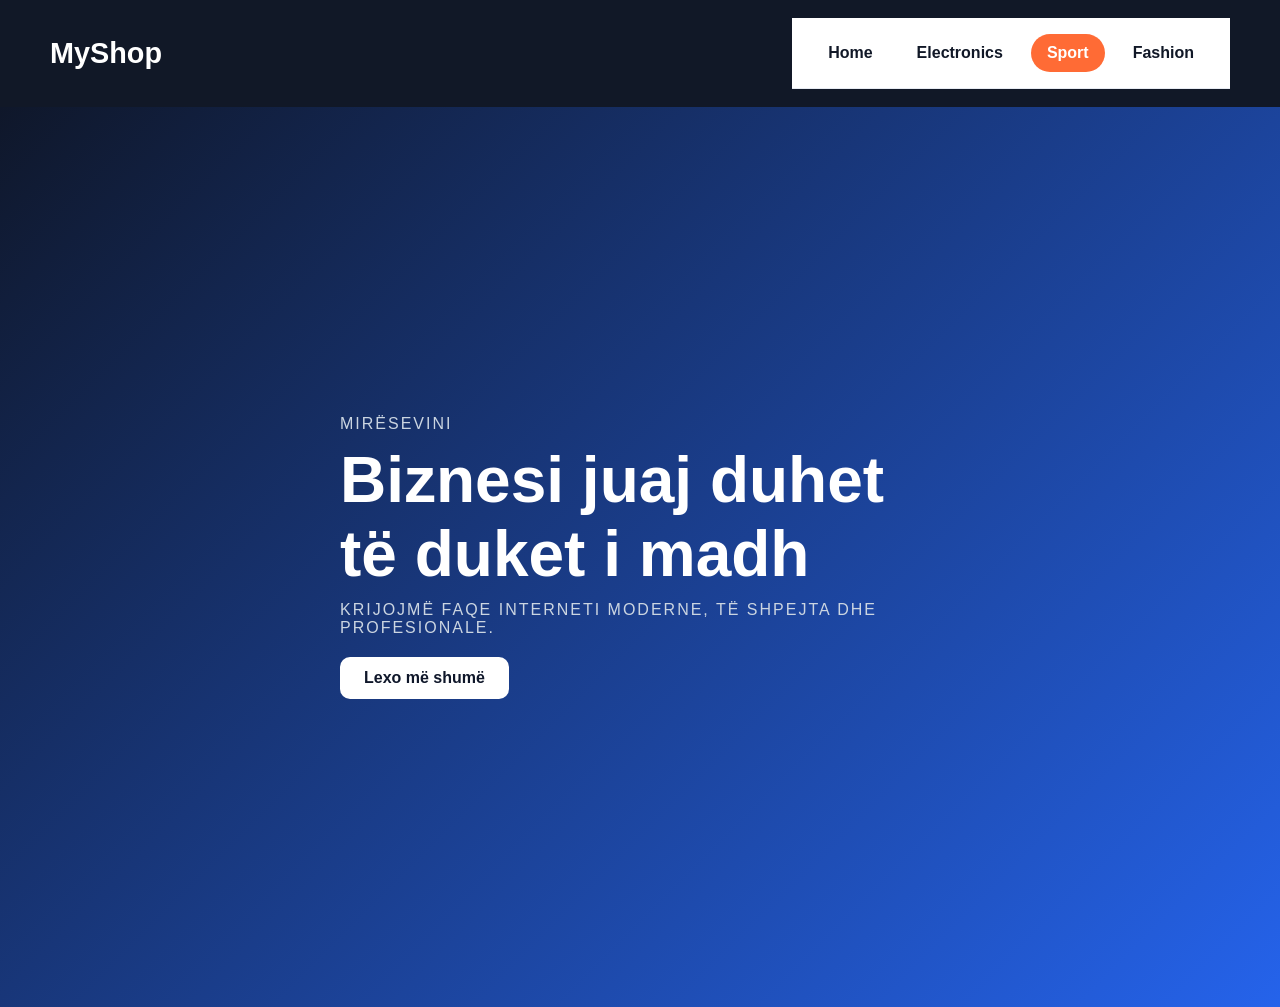
<file: html/home.html>
<!DOCTYPE html>
<html lang="en">
<head>
    <meta charset="UTF-8">
    <meta name="viewport" content="width=device-width, initial-scale=1.0">
    <title>Document</title>
    <link rel="stylesheet" href="../css/home.css">
</head>
<body>

  <header class="topbar">
    <div class="logo">MyShop</div>
      <nav class="menu">
        <a href="home.html">Home</a>
        <a href="electronics.html">Electronics</a>
        <a href="index.html">Sport</a>
        <a href="fashion.html">Fashion</a>
      </nav>

  </header>
    


    <section class="hero">
  <div class="content">
    <p>Mirësevini</p>
    <h1>Biznesi juaj duhet të duket i madh</h1>
    <p>Krijojmë faqe interneti moderne, të shpejta dhe profesionale.</p>
    <a href="#about" class="btn">Lexo më shumë</a>
  </div>
</section>




</body>
</html>
</file>
<file: css/home.css>
* {
  box-sizing: border-box;
}

body {
  margin: 0;
  font-family: Arial, sans-serif;
}

.hero {
  min-height: 100vh;
  display: flex;
  align-items: center;
  justify-content: center;
  background: linear-gradient(135deg, #0f172a, #2563eb);
  color: white;
  padding: 40px;
}

.content {
  max-width: 600px;
}

.content p {
  letter-spacing: 2px;
  text-transform: uppercase;
  color: #cbd5e1;
}

h1 {
  font-size: clamp(2.2rem, 5vw, 4rem);
  margin: 10px 0;
}

.btn {
  display: inline-block;
  margin-top: 20px;
  padding: 12px 24px;
  background: white;
  color: #0f172a;
  text-decoration: none;
  border-radius: 999px;
  font-weight: bold;
}

.btn {
  padding: 12px 24px;
  border: none;
  border-radius: 10px;
  font-weight: bold;
  cursor: pointer;
  transition: 0.3s ease;
}

.btn-primary {
  background: #2563eb;
  color: white;
}

.btn-secondary {
  background: #111827;
  color: white;
}

.btn-outline {
  background: transparent;
  border: 2px solid #2563eb;
  color: #2563eb;
}

.btn-danger {
  background: #dc2626;
  color: white;
}

.btn:hover {
  opacity: 0.9;
  transform: translateY(-2px);
}

* {
  margin: 0;
  padding: 0;
  box-sizing: border-box;
}

body {
  font-family: Arial, sans-serif;
}

.topbar {
  position: sticky;
  top: 0;
  display: flex;
  justify-content: space-between;
  align-items: center;
  background: #111827;
  color: white;
  padding: 18px 50px;
  z-index: 1000;
}

.logo {
  font-size: 1.8rem;
  font-weight: bold;
}

.menu {
  display: flex;
  justify-content: center;
  gap: 12px;
  padding: 16px 20px;
  background: #ffffff;
  border-bottom: 1px solid #e7ebf2;
}

.menu a {
  color: #111827;
  text-decoration: none;
  font-weight: 700;
  padding: 10px 16px;
  border-radius: 999px;
  transition: background 0.2s ease, color 0.2s ease;
}

.menu a:hover {
  background: #111827;
  color: #ffffff;
}

.menu a[href="index.html"] {
  background: #ff6b35;
  color: #ffffff;
}
</file>
